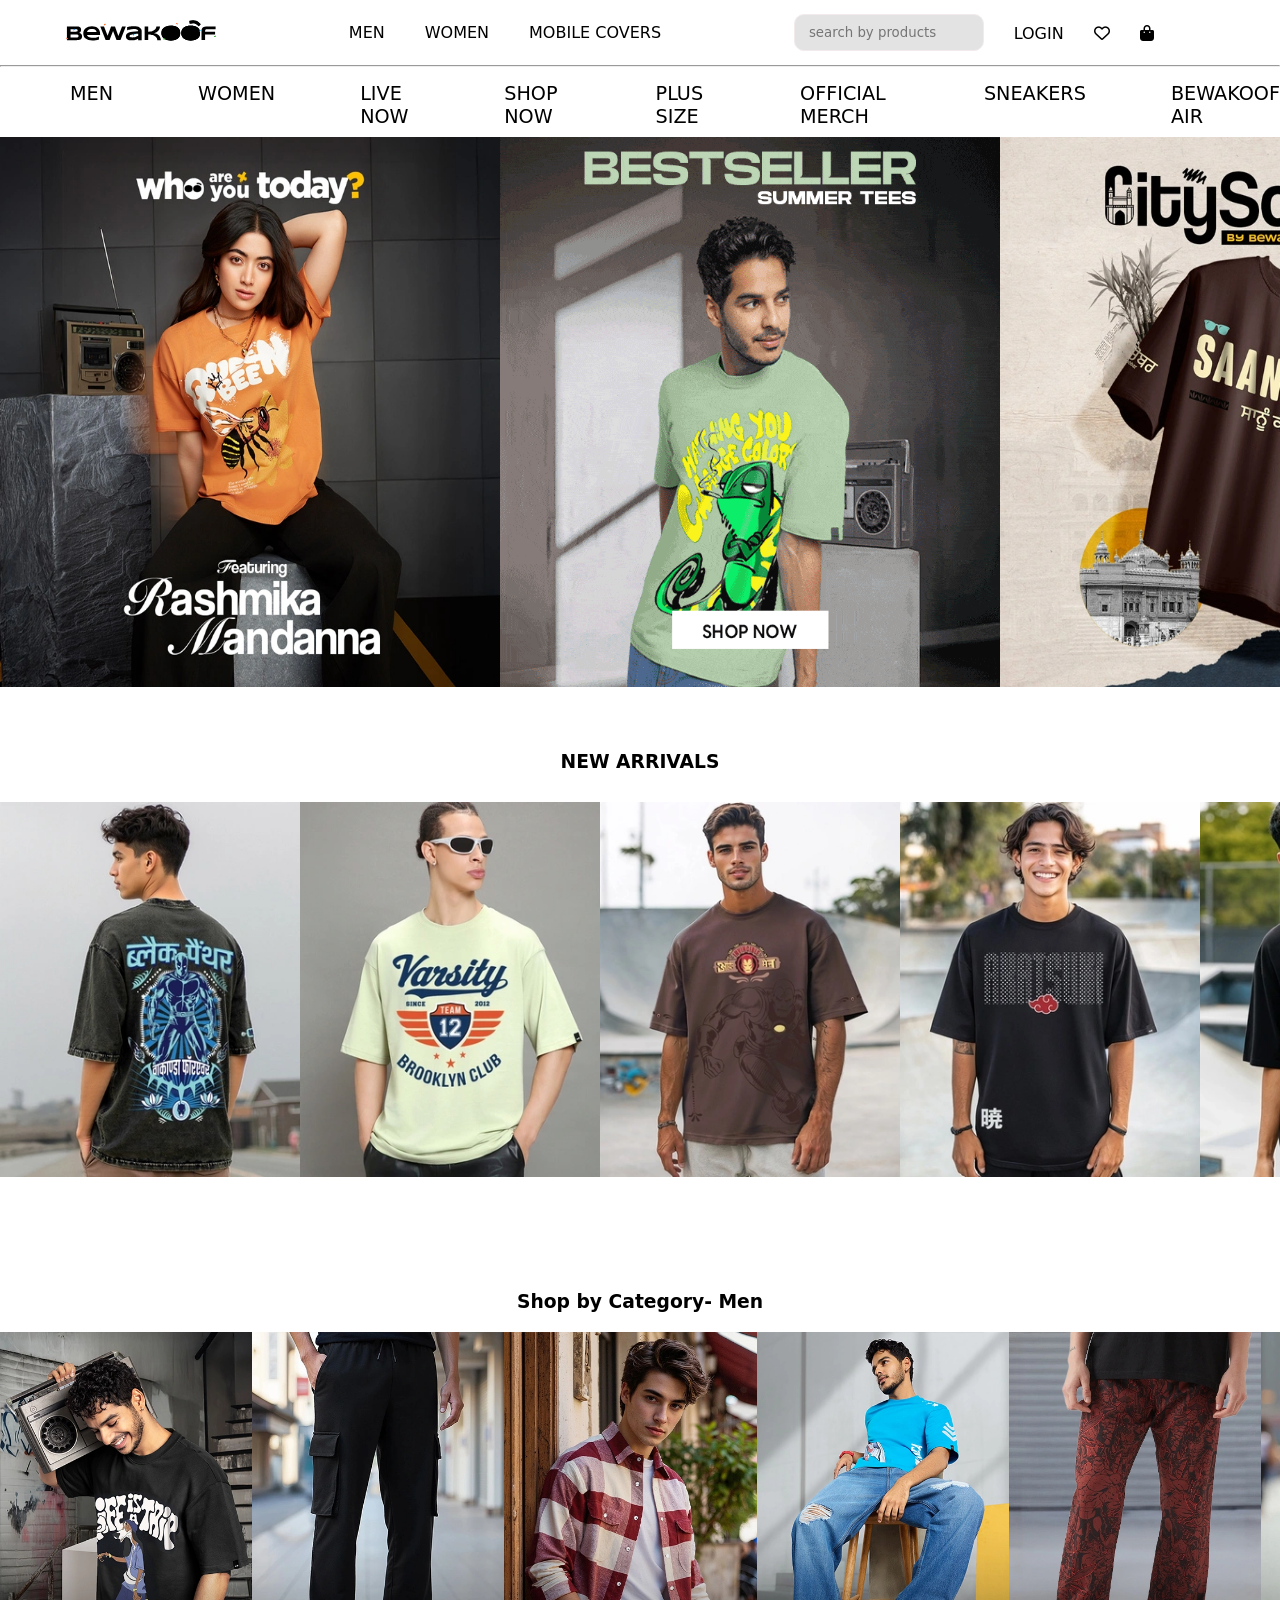
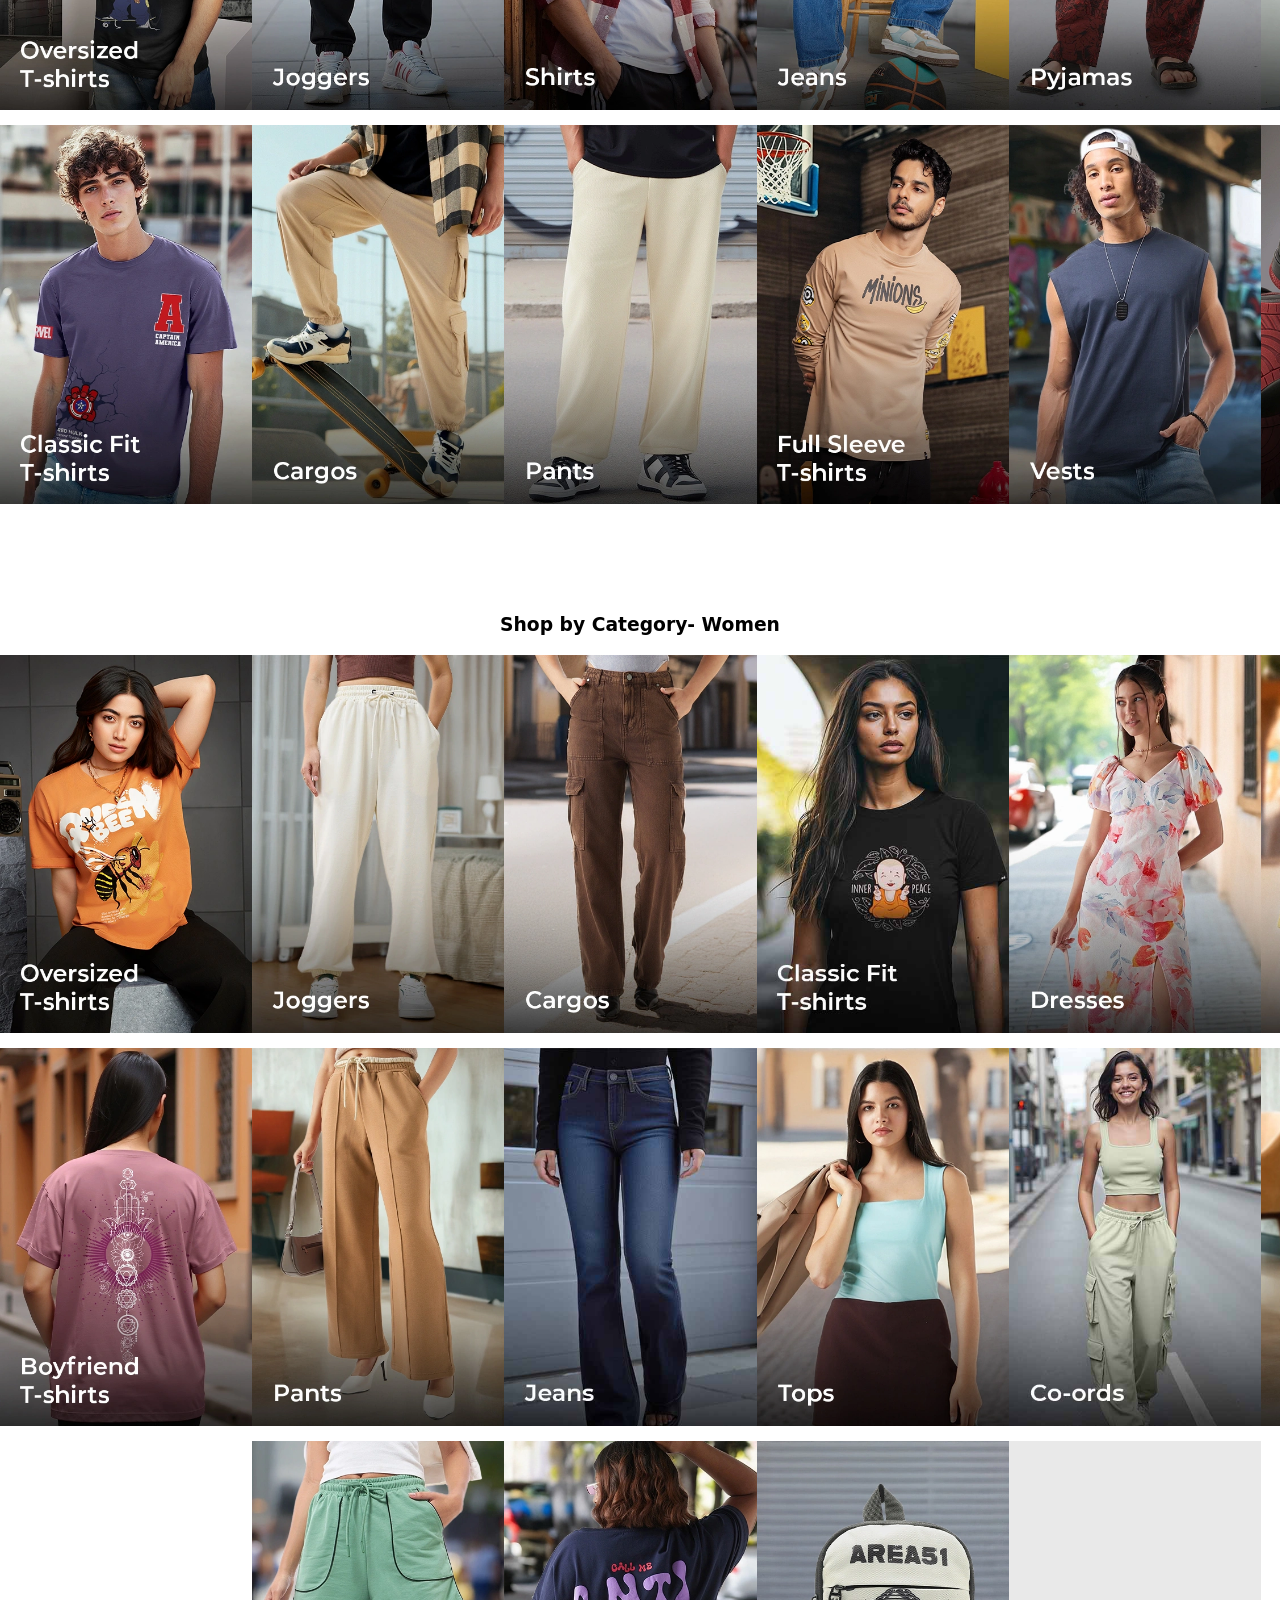
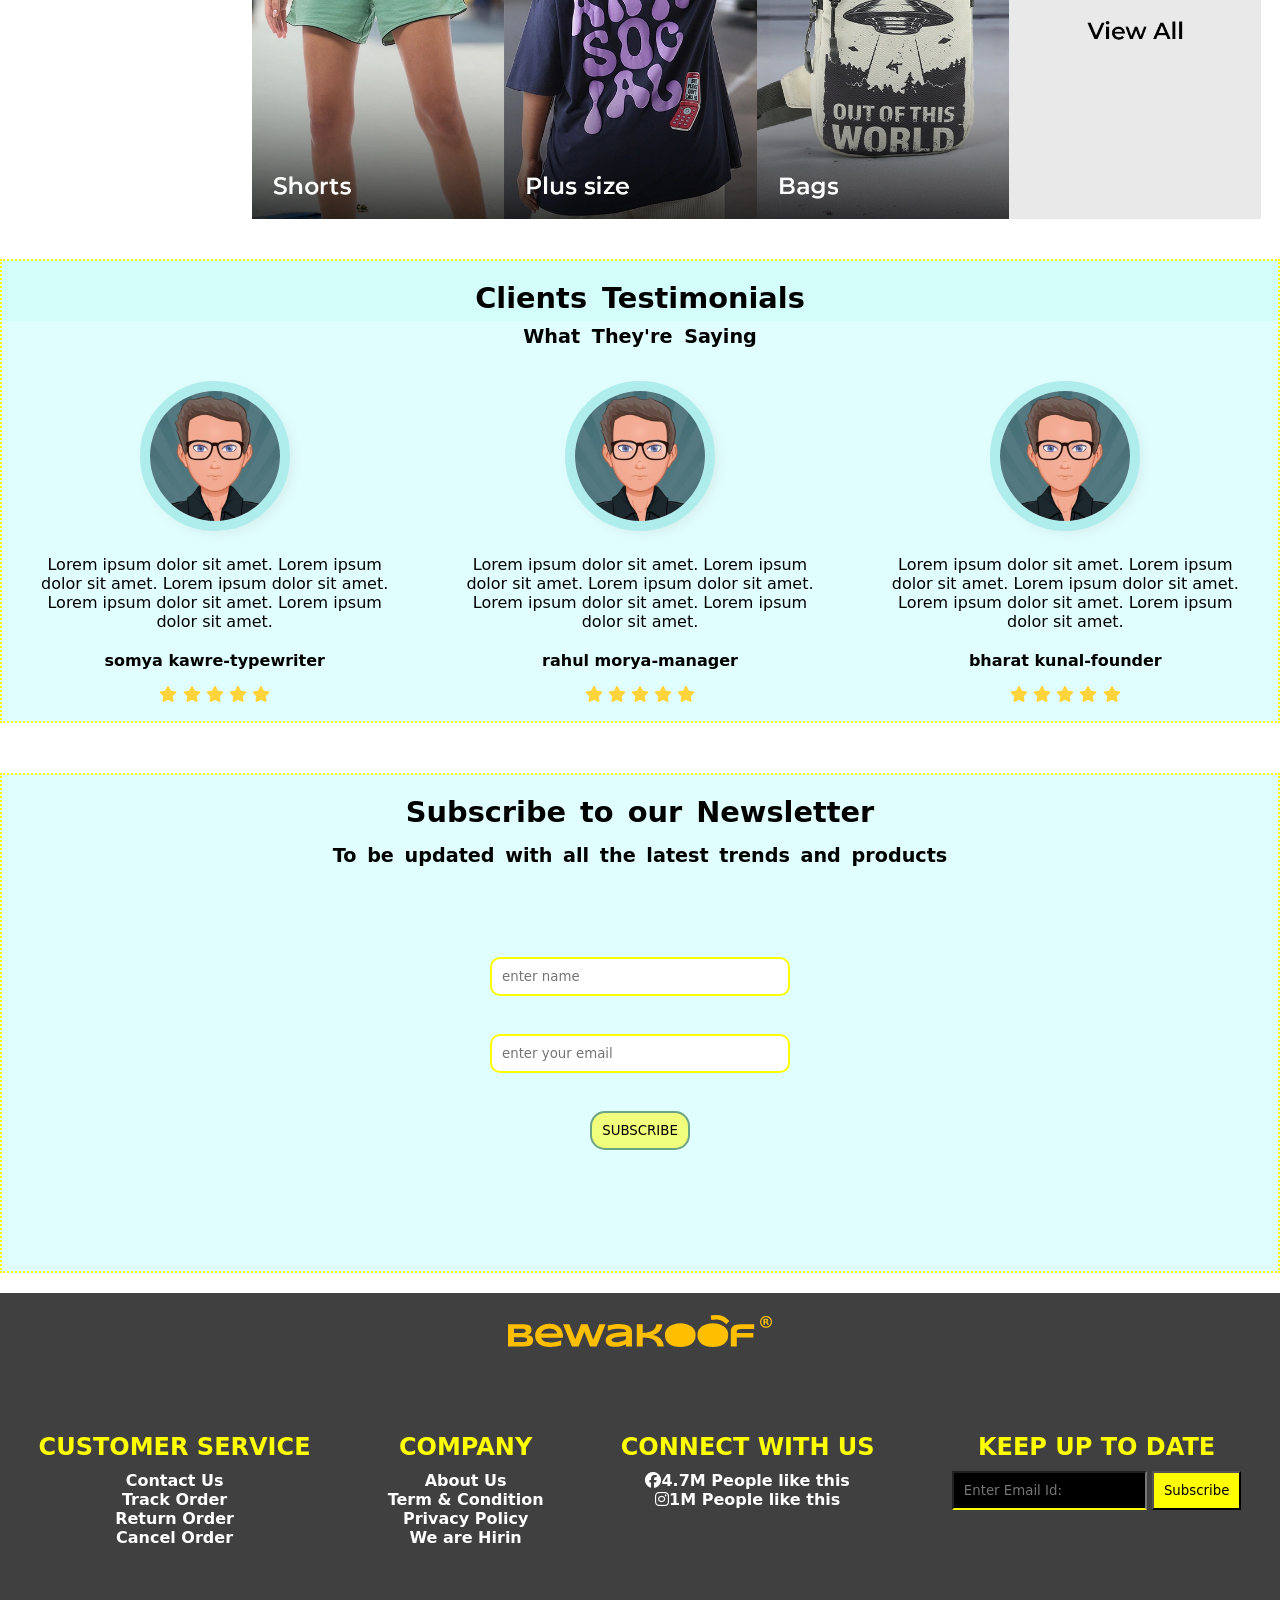
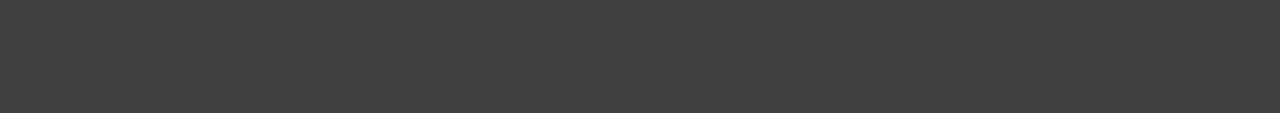
<file: index.html>
<!DOCTYPE html>
<html lang="en">
<head>
    <meta charset="UTF-8">
    <meta name="viewport" content="width=device-width, initial-scale=1.0">
    <link rel="icon" href="bewkoof_img/main logo.png">
    <title>BEWKOOF</title>
    <link rel="stylesheet" href="bewkoof.css">
    <link rel="stylesheet" href="https://cdnjs.cloudflare.com/ajax/libs/font-awesome/6.7.2/css/all.min.css" integrity="sha512-Evv84Mr4kqVGRNSgIGL/F/aIDqQb7xQ2vcrdIwxfjThSH8CSR7PBEakCr51Ck+w+/U6swU2Im1vVX0SVk9ABhg==" crossorigin="anonymous" referrerpolicy="no-referrer" />
    <link href="https://fonts.googleapis.com/css2?family=Inter:ital,opsz,wght@0,14..32,100..900;1,14..32,100..900&family=Roboto:ital,wght@0,100..900;1,100..900&display=swap" rel="stylesheet">

</head>
<body>
    <!-- navbar section start here -->
    <nav class="navbar">
<div class="top_navbar">
    <input type="checkbox" id="click">
<a href="#"><img src="bewkoof_img/Bewakooflogo.svg" alt="logo not sound"></a>
<ul class="left_list">
    <a href="#"><li>MEN</li></a>
   <a href="#"> <li>WOMEN</li></a>
  <a href="#">  <li>MOBILE COVERS</li></a>
</ul>
<ul class="right_list">
    <li><input type="text" placeholder=" search by products" class="search_bar"></li>
   <a href="#"> <li>LOGIN</li></a>
   <a href="#"> <li><i class="fa-regular fa-heart hearticon" ></i></li></a>
   <a href="#"> <li><i class="fa-solid fa-bag-shopping bagicon"></i></li></a>
</ul>
<label for="click">
    <i class="fa-solid fa-bars"></i>
</label>

</div>
<hr>
<div class="bottom_navbar">
    <ul class="bottom_list">
        <a href="#"><li>MEN</li></a>
        <a href="#"><li>WOMEN</li></a>
        <a href="#"><li>LIVE NOW</li></a>
        <a href="#"><li>SHOP NOW</li></a>
        <a href="#"><li>PLUS SIZE</li></a>
        <a href="#"><li>OFFICIAL MERCH</li></a>
        <a href="#"><li>SNEAKERS</li></a>
        <a href="#"><li>BEWAKOOF AIR</li></a>
        
    </ul>
   

</div>
    </nav>
    <!--navbar section end here  -->
    <!-- first section start here -->
   <section class="first_page">
    <div class="divsec2-1">
        <img src="bewkoof_img/1s,1.webp" alt="">
    </div>
    <div class="divsec2-2">
        <img src="bewkoof_img/be.gif" alt="">
    </div >
    <div  class="divsec2-3"><img src="bewkoof_img/1s,3.webp" alt=""></div>
   </section>
   <!-- first section end here -->
    <!-- second section start here -->
     <section class="second_page">
        <h3>NEW ARRIVALS</h3>
        <div class="second_div">
            <div><a href="#"><img src="bewkoof_img/2s,5.webp" alt=""></a></div>
           <div><a href="#"><img src="bewkoof_img/2s,1.webp" alt=""></a></div> 
           <div> <a href="#"><img src="bewkoof_img/2s,2.webp" alt=""></a></div>
            <div> <a href="#"><img src="bewkoof_img/2s,3.webp" alt=""></a></div>
           <div> <a href="#"><img src="bewkoof_img/2s,4.webp" alt=""></a></div>
          
        </div>
     </section>
     <!-- second section end here -->
      <section class="section3">
        <h3>Shop by Category- Men</h3>
        <div class="divsec3_1">
            <img src="bewkoof_img/3s,1.webp" alt="img not found">
            <img src="bewkoof_img/3s,2.webp" alt="img not found">
            <img src="bewkoof_img/3s,3.webp" alt="img not found">
            <img src="bewkoof_img/3s,4.webp" alt="img not found">
            <img src="bewkoof_img/3s,5.webp" alt="img not found">
            <img src="bewkoof_img/3s,6.webp" alt="img not found">
        </div>
        <div class="divsec3_2">
            <img src="bewkoof_img/3s2,1.webp" alt="img not found">
            <img src="bewkoof_img/3s2,2.webp" alt="img not found">
            <img src="bewkoof_img/3s2,3.webp" alt="img not found">
            <img src="bewkoof_img/3s2,4.webp" alt="img not found">
            <img src="bewkoof_img/3s2,5.webp" alt="img not found">
            <img src="bewkoof_img/3s2,6.webp" alt="img not found">
        </div>

      </section>
      <!-- /* third section end here */ -->
        <!-- fourth section start here -->
       <section class="section4">
        <h3>Shop by Category- Women</h3>
        <div class="divsec4_1">
            <img src="bewkoof_img/4s,1.webp" alt="img not found">
            <img src="bewkoof_img/4s,2.webp" alt="img not found">
            <img src="bewkoof_img/4s,3.webp" alt="img not found">
            <img src="bewkoof_img/4s,4.jpg" alt="img not found">
            <img src="bewkoof_img/4s,5.webp" alt="img not found">
            <img src="bewkoof_img/4s,6.webp" alt="img not found"> 

        </div>
        <div class="divsec4_2">
            <img src="bewkoof_img/4s2,1.webp" alt="img not found">
            <img src="bewkoof_img/4s2,2.webp" alt="img not found">
            <img src="bewkoof_img/4s2,3.jpg" alt="img not found">
            <img src="bewkoof_img/4s2,4.webp" alt="img not found">
            <img src="bewkoof_img/4s2,6.jpg" alt="img not found"> 
            <img src="bewkoof_img/4s2,5.webp" alt="img not found">

        </div>
        <div class="divsec4_3">
            <img src="bewkoof_img/4s3,1.webp" alt="img not found">
            <img src="bewkoof_img/4s3,2.webp" alt="img not found">
            <img src="bewkoof_img/4s3,3.webp" alt="img not found">
            <img src="bewkoof_img/4s3,4.webp" alt="img not found">

        </div>

       </section>
        <!-- fourth section end here -->
         <!-- testimonials section start here -->
          <section class="testimonial">
            <div class="top_testimonial">
                <h1>Clients Testimonials</h1>
                <h4>What They're Saying</h4>
            </div>
            <div class="bottom_testimonial ">
                <!-- singal testimonial -->
                <div class="testimonial_img">
                    <img src="bewkoof_img/testimonial pic.jpg" alt="">
                    <div class="testimonial_item">
                        <p>Lorem ipsum dolor sit amet.
                            Lorem ipsum dolor sit amet.
                            Lorem ipsum dolor sit amet.
                            Lorem ipsum dolor sit amet.
                            Lorem ipsum dolor sit amet.
                        </p>
                        <h4>somya kawre-typewriter</h4>
                        <div  class="testimonial_icon">
                            <i class="fa-solid fa-star" style="color: #FFD43B;"></i>
                            <i class="fa-solid fa-star" style="color: #FFD43B;"></i>
                            <i class="fa-solid fa-star" style="color: #FFD43B;"></i>
                            <i class="fa-solid fa-star" style="color: #FFD43B;"></i>
                            <i class="fa-solid fa-star" style="color: #FFD43B;"></i>
                        </div>
                    </div>
                </div>
                <div>
                    <img src="bewkoof_img/testimonial pic.jpg" alt="">
                    <div class="testimonial_item">
                        <p>Lorem ipsum dolor sit amet.
                            Lorem ipsum dolor sit amet.
                            Lorem ipsum dolor sit amet.
                            Lorem ipsum dolor sit amet.
                            Lorem ipsum dolor sit amet.
                        </p>
                        <h4>rahul morya-manager</h4>
                        <div class="testimonial_icon">
                            
                            
                            <i class="fa-solid fa-star" style="color: #FFD43B;"></i>
                            <i class="fa-solid fa-star" style="color: #FFD43B;"></i>
                            <i class="fa-solid fa-star" style="color: #FFD43B;"></i>
                            <i class="fa-solid fa-star" style="color: #FFD43B;"></i>
                            <i class="fa-solid fa-star" style="color: #FFD43B;"></i>
                        </div>
                    </div>
                </div>
                <div>
                    <img src="bewkoof_img/testimonial pic.jpg" alt="">
                    <div class="testimonial_item">
                        <p>Lorem ipsum dolor sit amet.
                            Lorem ipsum dolor sit amet.
                            Lorem ipsum dolor sit amet.
                            Lorem ipsum dolor sit amet.
                            Lorem ipsum dolor sit amet.
                        </p>
                        <h4>bharat kunal-founder</h4>
                        <div class="testimonial_icon">
                            <i class="fa-solid fa-star" style="color: #FFD43B;"></i>
                            <i class="fa-solid fa-star" style="color: #FFD43B;"></i>
                            <i class="fa-solid fa-star" style="color: #FFD43B;"></i>
                            <i class="fa-solid fa-star" style="color: #FFD43B;"></i>
                            <i class="fa-solid fa-star" style="color: #FFD43B;"></i>
                        </div>
                    </div>
                </div>
            </div>
<!--    newsletter saction start here  -->
          </section>
          <section class="newsletter">
            <div class="top_newsletter">
            <h1>Subscribe to our Newsletter</h1>
            <h4>To be updated with all the latest trends and products</h4>
            </div>
            <div class="bottom_newsletter">
            <input type="text"  placeholder="enter name"><br><br><br>
            <input type="text" placeholder="enter your email"><br><br><br>
            <button type="submit" class="button_newsletter">SUBSCRIBE</button>
            </div>
          </section>
          <!-- footer section  start here -->

          <footer class="footer">
            <div ><img src="bewkoof_img/Bewakooflogo2.svg" alt="LOGO" class="footer_image"></div>
            <section class="footer_item">
                <div class="footer_div1">
                    <h2>CUSTOMER SERVICE</h2>
                    <h4>Contact Us</h4>
                    <h4>Track Order</h4>
                    <h4>Return Order</h4>
                    <h4>Cancel Order</h4>
                  </div>
                  <div>
                  <h2>COMPANY</h2>
                  <h4>About Us</h4>
                  <h4>Term & Condition</h4>
                  <h4>Privacy Policy</h4>
                  <h4>We are Hirin</h4>
                  </div>
                           
                  <div>
                      <h2>CONNECT WITH US</h2>
                      <h4><i class="fa-brands fa-facebook">  </i>4.7M People like this</h4>
                      <h4><i class="fa-brands fa-instagram">  </i>1M People like this</h4>
                      </div>
                      <div>
                          <h2>KEEP UP TO DATE</h2>
                          <input type="text" placeholder="Enter Email Id:">
                          <button>Subscribe</button>
                          
                      </div>
      
            </section>
          </footer>
        
</body>
</html>
</file>
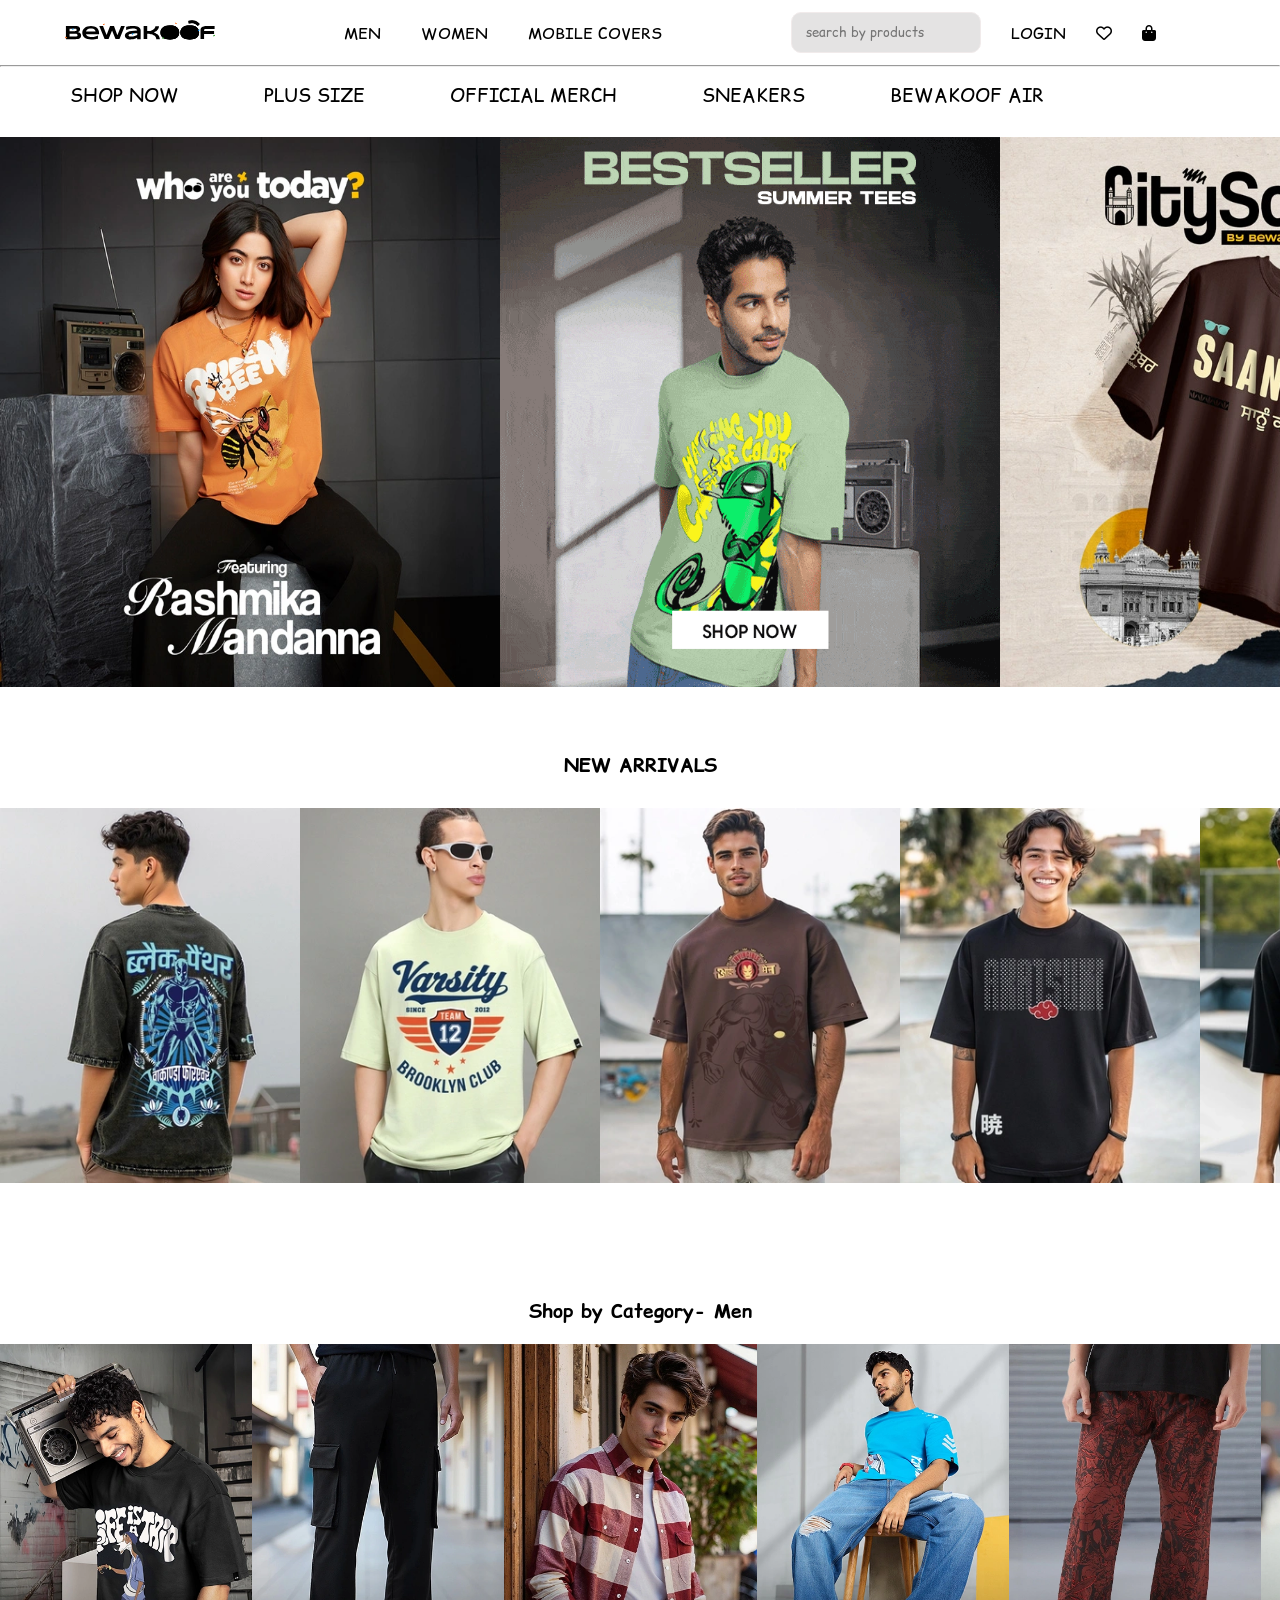
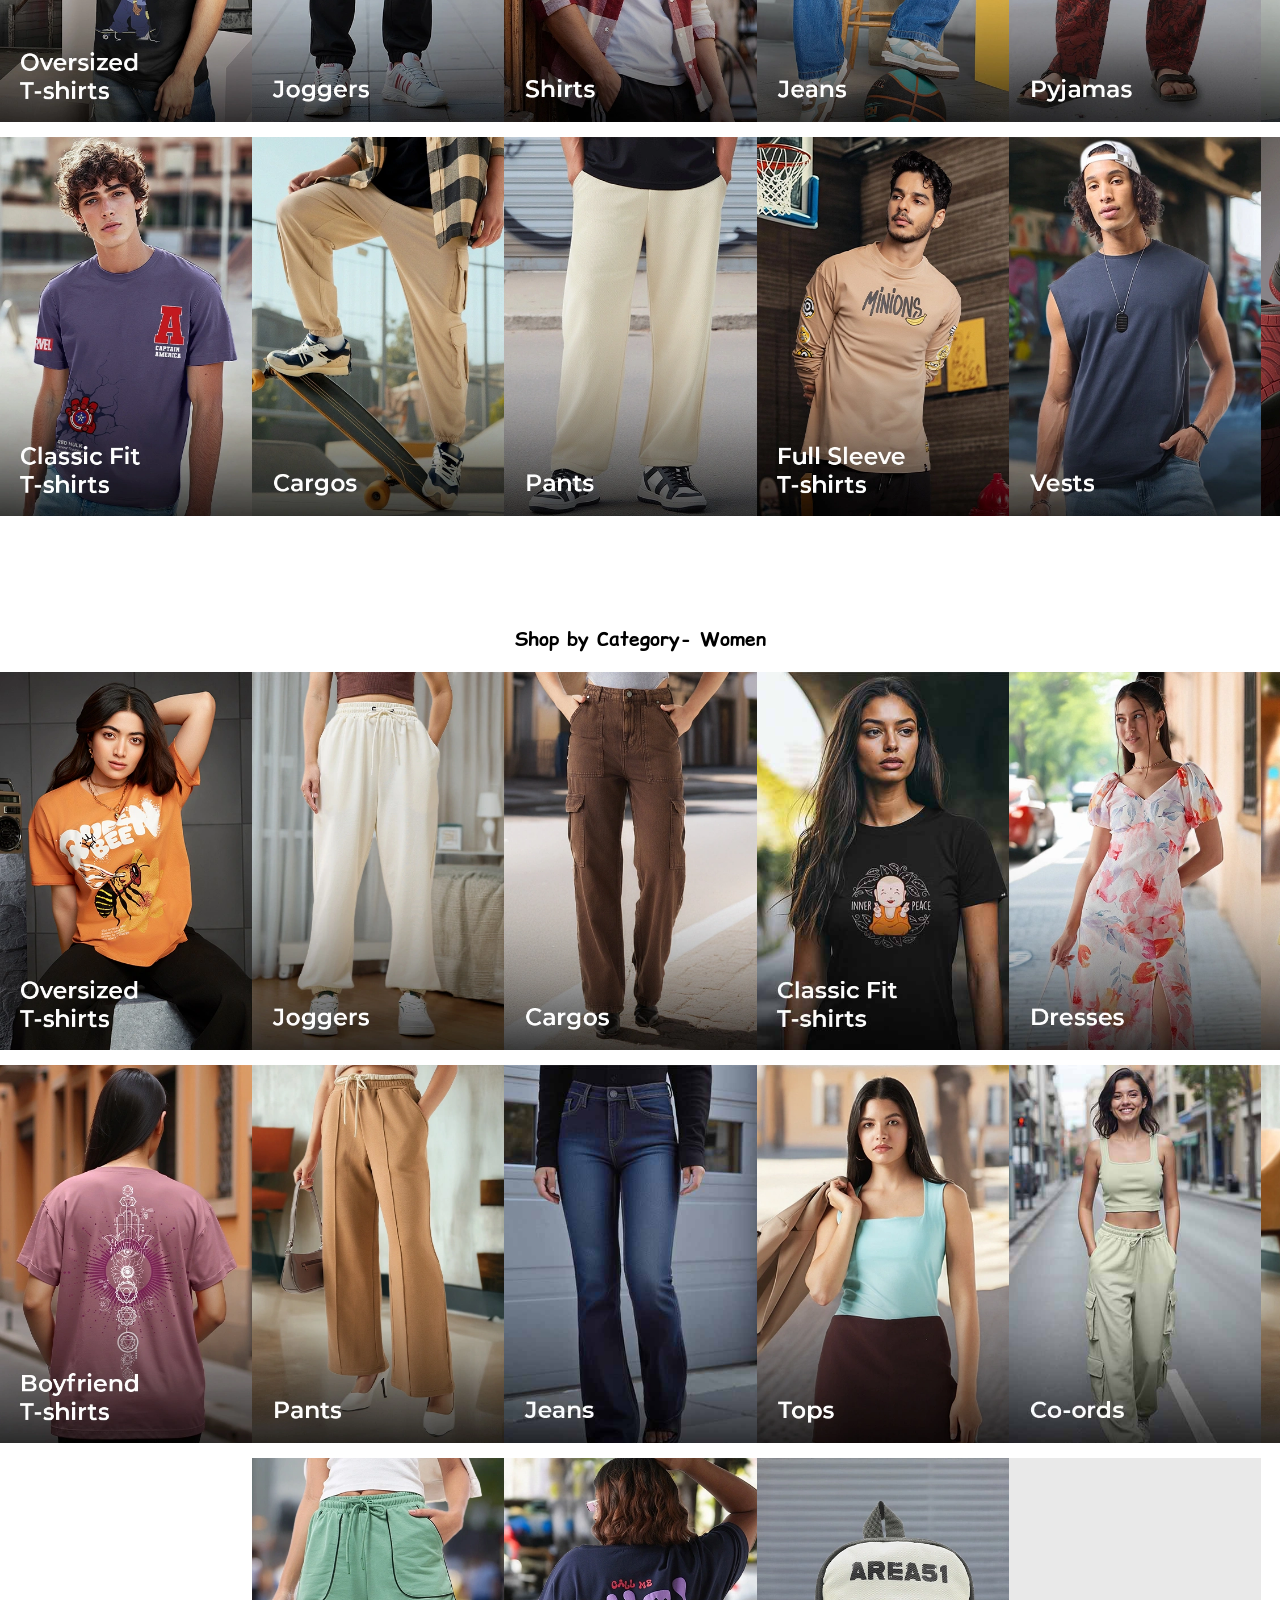
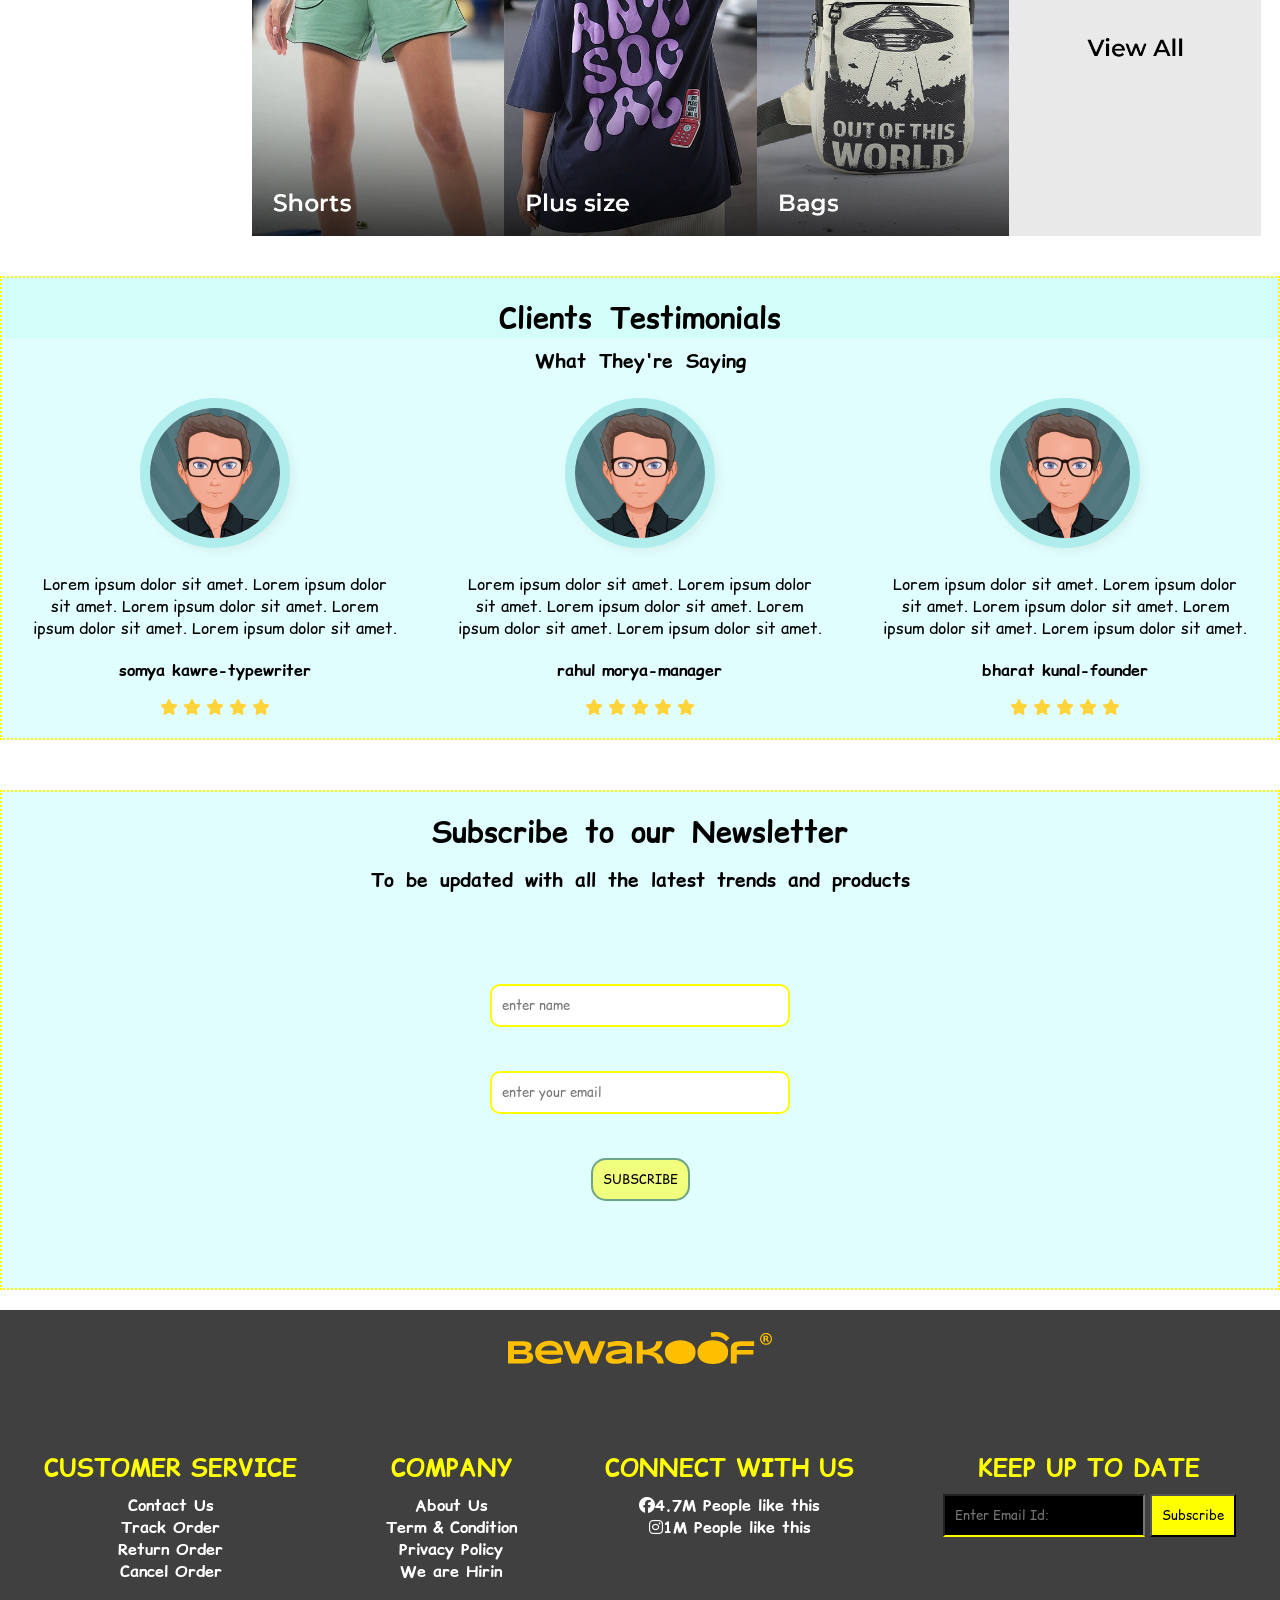
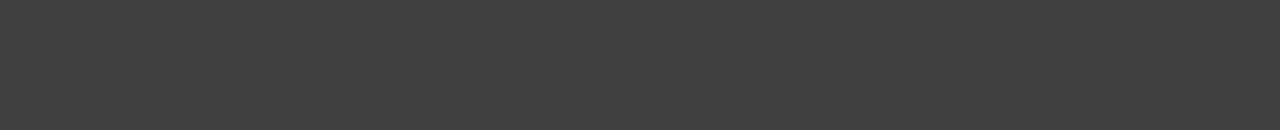
<file: bewkoof.html>
<!DOCTYPE html>
<html lang="en">
<head>
    <meta charset="UTF-8">
    <meta name="viewport" content="width=device-width, initial-scale=1.0">
    <title>BEWKOOF</title>
    <link rel="stylesheet" href="bewkoof.css">
    <link rel="stylesheet" href="https://cdnjs.cloudflare.com/ajax/libs/font-awesome/6.7.2/css/all.min.css" integrity="sha512-Evv84Mr4kqVGRNSgIGL/F/aIDqQb7xQ2vcrdIwxfjThSH8CSR7PBEakCr51Ck+w+/U6swU2Im1vVX0SVk9ABhg==" crossorigin="anonymous" referrerpolicy="no-referrer" />
    <link href="https://fonts.googleapis.com/css2?family=Comic+Relief:wght@400;700&family=Tagesschrift&display=swap" rel="stylesheet">

</head>
<body>
    <!-- navbar section start here -->
    <nav class="navbar">
<div class="top_navbar">
    <input type="checkbox" id="click">
<a href="#"><img src="bewkoof_img/Bewakooflogo.svg" alt="logo not sound"></a>
<ul class="left_list">
    <a href="#"><li>MEN</li></a>
   <a href="#"> <li>WOMEN</li></a>
  <a href="#">  <li>MOBILE COVERS</li></a>
</ul>
<ul class="right_list">
    <li><input type="text" placeholder=" search by products" class="search_bar"></li>
   <a href="#"> <li>LOGIN</li></a>
   <a href="#"> <li><i class="fa-regular fa-heart hearticon" ></i></li></a>
   <a href="#"> <li><i class="fa-solid fa-bag-shopping bagicon"></i></li></a>
</ul>
<label for="click">
    <i class="fa-solid fa-bars"></i>
</label>

</div>
<hr>
<div class="bottom_navbar">
    <ul class="bottom_list">
        <a href="#"><li>SHOP NOW</li></a>
        <a href="#"><li>PLUS SIZE</li></a>
        <a href="#"><li>OFFICIAL MERCH</li></a>
        <a href="#"><li>SNEAKERS</li></a>
        <a href="#"><li>BEWAKOOF AIR</li></a>
    </ul>
   

</div>
    </nav>
    <!--navbar section end here  -->
    <!-- first section start here -->
   <section class="first_page">
    <div class="divsec2-1">
        <img src="bewkoof_img/1s,1.webp" alt="">
    </div>
    <div class="divsec2-2">
        <img src="bewkoof_img/be.gif" alt="">
    </div >
    <div  class="divsec2-3"><img src="bewkoof_img/1s,3.webp" alt=""></div>
   </section>
   <!-- first section end here -->
    <!-- second section start here -->
     <section class="second_page">
        <h3>NEW ARRIVALS</h3>
        <div class="second_div">
            <div><a href="#"><img src="bewkoof_img/2s,5.webp" alt=""></a></div>
           <div><a href="#"><img src="bewkoof_img/2s,1.webp" alt=""></a></div> 
           <div> <a href="#"><img src="bewkoof_img/2s,2.webp" alt=""></a></div>
            <div> <a href="#"><img src="bewkoof_img/2s,3.webp" alt=""></a></div>
           <div> <a href="#"><img src="bewkoof_img/2s,4.webp" alt=""></a></div>
          
        </div>
     </section>
     <!-- second section end here -->
      <section class="section3">
        <h3>Shop by Category- Men</h3>
        <div class="divsec3_1">
            <img src="bewkoof_img/3s,1.webp" alt="img not found">
            <img src="bewkoof_img/3s,2.webp" alt="img not found">
            <img src="bewkoof_img/3s,3.webp" alt="img not found">
            <img src="bewkoof_img/3s,4.webp" alt="img not found">
            <img src="bewkoof_img/3s,5.webp" alt="img not found">
            <img src="bewkoof_img/3s,6.webp" alt="img not found">
        </div>
        <div class="divsec3_2">
            <img src="bewkoof_img/3s2,1.webp" alt="img not found">
            <img src="bewkoof_img/3s2,2.webp" alt="img not found">
            <img src="bewkoof_img/3s2,3.webp" alt="img not found">
            <img src="bewkoof_img/3s2,4.webp" alt="img not found">
            <img src="bewkoof_img/3s2,5.webp" alt="img not found">
            <img src="bewkoof_img/3s2,6.webp" alt="img not found">
        </div>

      </section>
      <!-- /* third section end here */ -->
        <!-- fourth section start here -->
       <section class="section4">
        <h3>Shop by Category- Women</h3>
        <div class="divsec4_1">
            <img src="bewkoof_img/4s,1.webp" alt="img not found">
            <img src="bewkoof_img/4s,2.webp" alt="img not found">
            <img src="bewkoof_img/4s,3.webp" alt="img not found">
            <img src="bewkoof_img/4s,4.jpg" alt="img not found">
            <img src="bewkoof_img/4s,5.webp" alt="img not found">
            <img src="bewkoof_img/4s,6.webp" alt="img not found"> 

        </div>
        <div class="divsec4_2">
            <img src="bewkoof_img/4s2,1.webp" alt="img not found">
            <img src="bewkoof_img/4s2,2.webp" alt="img not found">
            <img src="bewkoof_img/4s2,3.jpg" alt="img not found">
            <img src="bewkoof_img/4s2,4.webp" alt="img not found">
            <img src="bewkoof_img/4s2,6.jpg" alt="img not found"> 
            <img src="bewkoof_img/4s2,5.webp" alt="img not found">

        </div>
        <div class="divsec4_3">
            <img src="bewkoof_img/4s3,1.webp" alt="img not found">
            <img src="bewkoof_img/4s3,2.webp" alt="img not found">
            <img src="bewkoof_img/4s3,3.webp" alt="img not found">
            <img src="bewkoof_img/4s3,4.webp" alt="img not found">

        </div>

       </section>
        <!-- fourth section end here -->
         <!-- testimonials section start here -->
          <section class="testimonial">
            <div class="top_testimonial">
                <h1>Clients Testimonials</h1>
                <h4>What They're Saying</h4>
            </div>
            <div class="bottom_testimonial ">
                <!-- singal testimonial -->
                <div class="testimonial_img">
                    <img src="bewkoof_img/testimonial pic.jpg" alt="">
                    <div class="testimonial_item">
                        <p>Lorem ipsum dolor sit amet.
                            Lorem ipsum dolor sit amet.
                            Lorem ipsum dolor sit amet.
                            Lorem ipsum dolor sit amet.
                            Lorem ipsum dolor sit amet.
                        </p>
                        <h4>somya kawre-typewriter</h4>
                        <div  class="testimonial_icon">
                            <i class="fa-solid fa-star" style="color: #FFD43B;"></i>
                            <i class="fa-solid fa-star" style="color: #FFD43B;"></i>
                            <i class="fa-solid fa-star" style="color: #FFD43B;"></i>
                            <i class="fa-solid fa-star" style="color: #FFD43B;"></i>
                            <i class="fa-solid fa-star" style="color: #FFD43B;"></i>
                        </div>
                    </div>
                </div>
                <div>
                    <img src="bewkoof_img/testimonial pic.jpg" alt="">
                    <div class="testimonial_item">
                        <p>Lorem ipsum dolor sit amet.
                            Lorem ipsum dolor sit amet.
                            Lorem ipsum dolor sit amet.
                            Lorem ipsum dolor sit amet.
                            Lorem ipsum dolor sit amet.
                        </p>
                        <h4>rahul morya-manager</h4>
                        <div class="testimonial_icon">
                            
                            
                            <i class="fa-solid fa-star" style="color: #FFD43B;"></i>
                            <i class="fa-solid fa-star" style="color: #FFD43B;"></i>
                            <i class="fa-solid fa-star" style="color: #FFD43B;"></i>
                            <i class="fa-solid fa-star" style="color: #FFD43B;"></i>
                            <i class="fa-solid fa-star" style="color: #FFD43B;"></i>
                        </div>
                    </div>
                </div>
                <div>
                    <img src="bewkoof_img/testimonial pic.jpg" alt="">
                    <div class="testimonial_item">
                        <p>Lorem ipsum dolor sit amet.
                            Lorem ipsum dolor sit amet.
                            Lorem ipsum dolor sit amet.
                            Lorem ipsum dolor sit amet.
                            Lorem ipsum dolor sit amet.
                        </p>
                        <h4>bharat kunal-founder</h4>
                        <div class="testimonial_icon">
                            <i class="fa-solid fa-star" style="color: #FFD43B;"></i>
                            <i class="fa-solid fa-star" style="color: #FFD43B;"></i>
                            <i class="fa-solid fa-star" style="color: #FFD43B;"></i>
                            <i class="fa-solid fa-star" style="color: #FFD43B;"></i>
                            <i class="fa-solid fa-star" style="color: #FFD43B;"></i>
                        </div>
                    </div>
                </div>
            </div>
<!--    newsletter saction start here  -->
          </section>
          <section class="newsletter">
            <div class="top_newsletter">
            <h1>Subscribe to our Newsletter</h1>
            <h4>To be updated with all the latest trends and products</h4>
            </div>
            <div class="bottom_newsletter">
            <input type="text"  placeholder="enter name"><br><br><br>
            <input type="text" placeholder="enter your email"><br><br><br>
            <button type="submit" class="button_newsletter">SUBSCRIBE</button>
            </div>
          </section>
          <!-- footer section  start here -->

          <footer class="footer">
            <div ><img src="bewkoof_img/Bewakooflogo2.svg" alt="LOGO" class="footer_image"></div>
            <section class="footer_item">
                <div class="footer_div1">
                    <h2>CUSTOMER SERVICE</h2>
                    <h4>Contact Us</h4>
                    <h4>Track Order</h4>
                    <h4>Return Order</h4>
                    <h4>Cancel Order</h4>
                  </div>
                  <div>
                  <h2>COMPANY</h2>
                  <h4>About Us</h4>
                  <h4>Term & Condition</h4>
                  <h4>Privacy Policy</h4>
                  <h4>We are Hirin</h4>
                  </div>
                           
                  <div>
                      <h2>CONNECT WITH US</h2>
                      <h4><i class="fa-brands fa-facebook">  </i>4.7M People like this</h4>
                      <h4><i class="fa-brands fa-instagram">  </i>1M People like this</h4>
                      </div>
                      <div>
                          <h2>KEEP UP TO DATE</h2>
                          <input type="text" placeholder="Enter Email Id:">
                          <button>Subscribe</button>
                          
                      </div>
      
            </section>
          </footer>
        
</body>
</html>
</file>
<file: bewkoof.css>
*{
    list-style: none;
    text-decoration:none;
    margin: 0;
    padding: 0;
    font-family: "Comic Relief", system-ui;
    box-sizing: border-box;
    
}

.navbar{
    position: sticky;
    top: 0;
}
.navbar .top_navbar{
    align-items: center;
    display: flex;
    justify-content: space-around;
    align-items: center;
    background-color:white;
    height: 65px;
    width: 100%;
    

}
.navbar .top_navbar a img{
   width: 150px;
   height: fit-content;


}
 .navbar  .top_navbar .left_list{
    display: flex; 
  gap: 40px;

}
.navbar  .top_navbar .left_list a{
    color: black;
}
 .navbar .right_list{
    display: flex;
    gap: 30px;
    margin-right: 60px;
   

}
.navbar .right_list input{
    width: 190px;
    background-color: rgb(228, 227, 227);
    border: 1px solid rgb(241, 235, 235);
    border-radius:10px ;
    padding:10px ;
}
.navbar .right_list a {
    margin-top: 10px;
    color: black;
}
.navbar .right_list .bagicon{
    color: black;
}
.navbar .bottom_navbar{
    align-items: center;
    height: 70px;
    background-color: white;
}
.navbar .bottom_navbar .bottom_list{
    display: flex;
    padding-top: 15px;
    gap: 85px;
    font-size:larger;
    margin-left: 70px;
   
    
}
.bottom_list a{
    color: black;
}
/* navbar css end here */
.first_page{
    display: flex; 
    justify-content:space-between;

}
.first_page  img{
height: 550px;

}
.divsec2-1 img{
    width: 500px;
}
.divsec2-2 img{
    width: 500px;
}
.divsec2-3 img{
    width: 500px;
}
/* first section end here */
.second_page h3{
    margin-top: 60px;
    text-align: center;
    margin-bottom: 30px; 
    

}
.second_div {
    display: flex;
    justify-content: space-between;
}
.second_div img{
    width: 300px;
}
/* second section end here */

/* third section start here */
.section3 h3{

margin-top: 110px;
margin-bottom: 20px; 
text-align: center;
}
.section3 .divsec3_1{
    display: flex;
}
.section3 .divsec3_1 img{
    width: 252.2px;
    margin-bottom: 15px;
}
.section3 .divsec3_2{
    display: flex; 
}
.section3 .divsec3_2 img{
width: 252.2px;
}
/* third section end here */
.section4 h3{
text-align: center;
margin-top: 110px;
margin-bottom: 20px;

}
.section4 .divsec4_1{
    display: flex;
 
}
.section4 .divsec4_2{
    display: flex;
    
}
.section4 .divsec4_1 img{
    width: 252.2px;
    margin-bottom: 15px;
}
.section4 .divsec4_2 img{
    width: 252.2px;
    margin-bottom: 15px;
}
.section4 .divsec4_3{
    display: flex;
    
    margin-left: 252.2px;
}
.section4 .divsec4_3 img{
    width: 252.2px;

    
}
/* fourth section end here */
/* /* testimonial section start here */
.testimonial{

    justify-content: center;
    margin-top: 40px;
    background-color: rgba(14, 244, 244, 0.121);
    border: 2px dotted yellow;
    text-align: center;
}

.top_testimonial
{
    text-align: center;
    background-color: rgba(14, 240, 180, 0.067);
    height: 60px;
    word-spacing: 5px;
    padding: 20px;
    font-size: larger;
}
.top_testimonial h1{
    margin-bottom: 10px;
    
} 

.bottom_testimonial{
    display: flex;
    justify-content:space-between;

    text-align: center;
    gap: 60px;
   height: 400px;
   width: auto;
   margin: 0;
   padding:60px 30px 30px ;
   
    


    
}
.bottom_testimonial img{
    width: 150px;
    height: 150px;
    border-radius: 50%;
    border: 10px solid rgba(138, 224, 224, 0.573);
    margin-bottom: 20px;
    box-shadow: rgba(135, 116, 116, 0.1) 4px 4px 10px;

}
.testimonial-item{
    text-align: center;
    box-shadow: rgba(54, 51, 51, 0.15)  4px 4px 10px;
}
.bottom_testimonial p{
    margin-bottom: 20px  ;
}

.testimonial_icon{
    margin-top: 15px;
}
/* testmonial section end here */
/* newletter section start here */
.newsletter{
    height: 500px;
    width: auto;
    text-align: center;
    margin-top: 50px;
    background-color: rgba(14, 244, 244, 0.121);
    border: 2px dotted yellow ;
}
.top_newsletter{
    padding: 20px 20px 20px;
    word-spacing: 4px;
    font-size: larger;


}
.top_newsletter h4{
    margin-top: 15px;
}
.bottom_newsletter{
padding: 70px;
flex-direction: column;

}
.bottom_newsletter input {
    background-color: white;
   padding: 10px;
   border:2px solid yellow;
   border-radius: 10px;
   width: 300px;


}
.bottom_newsletter button{
    padding: 10px;
    border-radius: 15px;
    background-color:rgba(255, 255, 0, 0.515);
    border: 2px solid rgba(69, 138, 138, 0.771);
    
}




.footer{
    background-color: rgba(0, 0, 0, 0.749);
    color:white;
    height: 420px;
    text-align: center;
    margin-top: -60px;
}
.footer_item{
    display: flex;
    justify-content: space-around;
}
.footer h2{
    color: yellow;
    margin-bottom: 10px;
}
.footer div{
    margin-top: 80px;
    
}
.footer button{
    background-color: yellow;
  padding: 10px;

}
.footer input {
    background-color: black;
    color: white;
    border-bottom: 2px solid yellow;
    padding: 10px;

}
.footer_image{
    margin-top: 20px;

}

/* responsive started here  */
.navbar div label{
    display: none;
}
#click{
    display: none;
}
#click:checked~ .left_list{
    display: block;
    
}
 

 @media screen and (max-width:600px){
    
     .navbar .top_navbar {
        background-color:white;
        width: 100%;
        background-color: yellow;
     }
    .navbar div label{
        display: block;
    }
    
       .navbar .top_navbar .left_list {
        display: none;
    position: absolute;
    top: 70px;
    background-color: antiquewhite;
     width: 50%;  
     margin-left: 45%;
    border-radius: 20px;
    flex-direction: column;
   border-style: solid;
   border-bottom: 4px solid rgba(242, 239, 150, 0.837);
  padding-left: 10px;
       
        
    } 
    .navbar .top_navbar .left_list li{
        color:black;
        margin: 5px;
    }
    .navbar .top_navbar .right_list {
        display: none;  }
    .navbar .bottom_navbar {
        display: none;
    
    }
    .navbar .top_navbar a img{
        margin: 40px;
    }
    /* first section */
    .first_page{
        flex-direction: column;
    }
    .first_page img{
        width: 100%;
        height:auto;
    }
    /* second section */
    .second_page .second_div{

        flex-direction: column;
        
    }
    .second_page h3{
    text-align: center;
    
        
    }
    .second_div img{
        width: 100%;
        height: auto;
    }
    /* third section */
    .section3 h3 {
     text-align: center;
    }
    .section3 .divsec3_1{
        flex-direction: column; 

    }
    .section3 .divsec3_1 img{
        width: 100%;
        height: auto;
        margin-bottom: 15px;
    }
    .section3 .divsec3_2{
         flex-direction: column; 

    }
    .section3 .divsec3_2 img{
        width: 100%;
        height: auto;
        
    margin-bottom: 15px;}
    /* section 4 */
     .section4 h3{
       text-align: center;
        
        }
        .section4 .divsec4_1{
            flex-direction: column;
         
        }
        .section4 .divsec4_2{
            
            flex-direction: column;
        }
        .section4 .divsec4_1 img{
            width: 100%;
        height: auto;
            margin-bottom: 15px;
        }
        .section4 .divsec4_2 img{
            width: 100%;
        height: auto;
            margin-bottom: 15px;
        }
        .section4 .divsec4_3{
            flex-direction: column;
            margin-left: 0px;
        }
        .section4 .divsec4_3 img{
            width: 100%;
            height: auto;
             margin-bottom: 15px;
        
            
        }
        /* testimonial section start here */
        .testimonial{

           width: auto;
        }
        
        .top_testimonial
        {
            font-size: small;
        }
        .top_testimonial h1{
            margin-bottom: 10px;
            
        } 
        
        .bottom_testimonial{
           flex-direction: column;
           height: auto;
           width: auto;
        }
        /* newsletter section start here */
        .newsletter{
            height: auto;
            width: auto;
           
        }
        .top_newsletter{
            word-spacing: 2px;
            font-size: small;
        
        
        }
        
        .bottom_newsletter{
        padding: 70px;
        flex-direction: column;
        
        }
        .bottom_newsletter input{
            padding: 5px;
            width: auto;
        }

        /* footer section */
        .footer_item{
            flex-direction: column;
    
        }
        .footer{
            height: auto;
            width: auto;
        }
      
}
 @media screen and (min-width:601px) and (max-width:1024px){

       /* navbar section start */
        .navbar{
            width: auto;
            align-items: center;
            
        }
        
        .navbar div label{
            display: block;
        }
        
        #click:checked~ .left_list{
            display: block;
            
        }
        .bottom_navbar{
            display: none;
        }
        .navbar .top_navbar .left_list{
            display: none;
            position: absolute;
            top: 70px;
            height: auto;
            width:220px ;
            background: white;
            align-items: center;
            flex-direction: column;
            margin-left: 56%;
            padding: 20px;
            border-bottom: 5px solid rgba(155, 155, 140, 0.236);
            border-right: 5px solid rgba(155, 155, 140, 0.236);
            border-radius: 30px;
            border-style: solid;
        }
        .navbar .top_navbar .right_list input{
            display: none;
            
        }
        /* first section start */
        .first_page{
            margin-top: 20px;
            width: auto;
            gap: 2px;
        }
        .first_page img{
        
           width: 100%;
        height:auto;
        
        }
        /* second section  start here */
        .second_page .second_div{
            width: 100%;
            flex-wrap: wrap;
            justify-content: space-around;
        }
         /* third section  start here */
        
          .divsec3_1{
            width: 100%;
            justify-content: space-around;
            gap: 5px;
            flex-wrap: wrap;
        }
         
         .divsec3_2{
            width: 100%;
            justify-content: space-around;
            gap: 15px;
            flex-wrap: wrap;
        }
         /* fourth section here */
         .divsec4_1{
            width: 100%;
            justify-content: space-around;
            gap: 5px;
            flex-wrap: wrap;
        }
         
         .divsec4_2{
            width: 100%;
            justify-content: space-around;
            gap: 5px;
            flex-wrap: wrap;
        }
         .section4 .divsec4_3{
           width: 100%;
            justify-content: space-around;
            gap: 5px;
            flex-wrap: wrap;
            margin: 0;}
        
/* section testimonial start */
 
         .bottom_testimonial{
            flex-wrap: wrap;
            height: auto;

         }
           /* newsletter section  start here */
         .top_newsletter{
            font-size: smaller;
         }
          /* footer section start here */
         .footer{
            height: 900px;
         }
         .footer_item{
            flex-direction: column;
         }

    }
</file>
